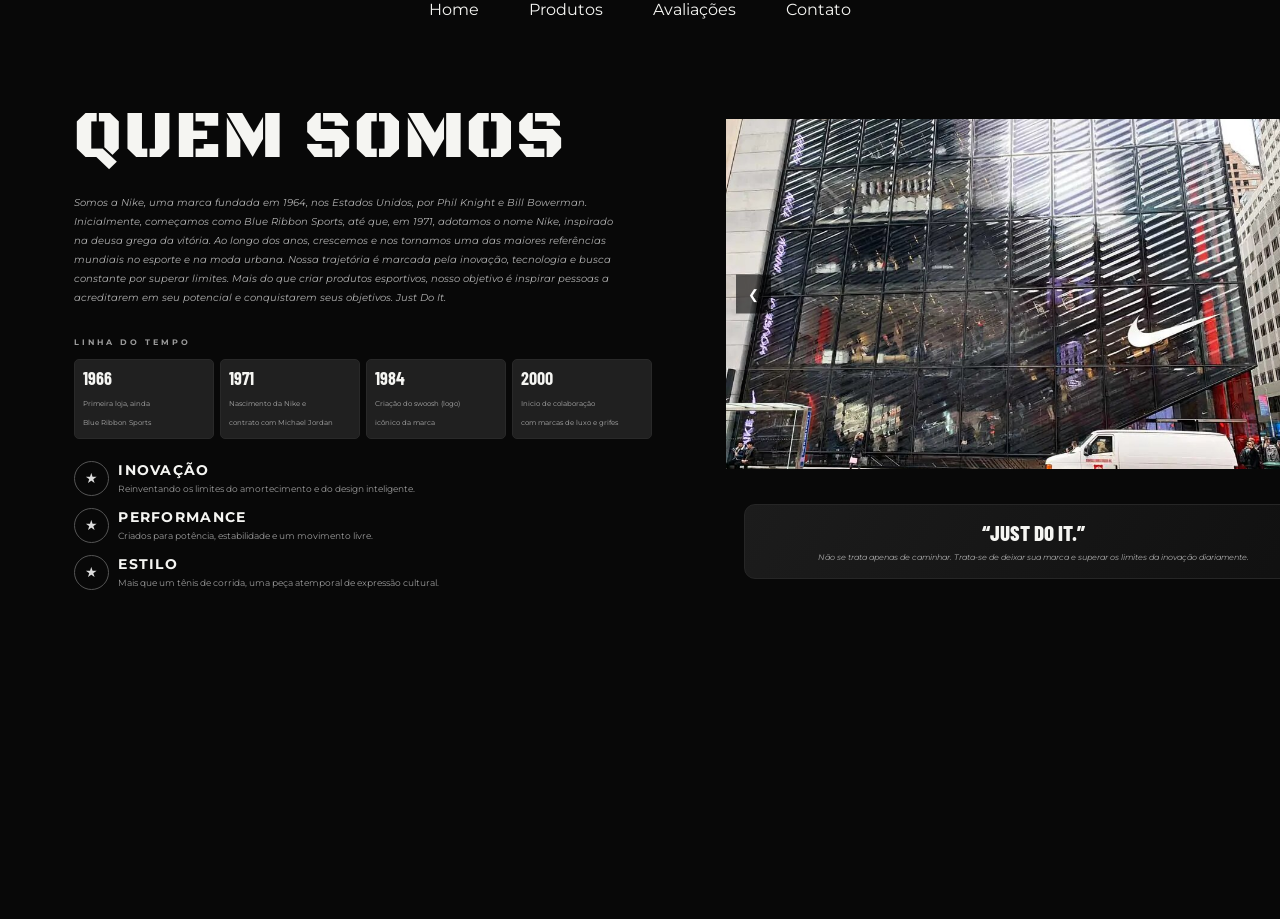
<file: html/sobre.html>
<!DOCTYPE html>
<html lang="pt-BR">

<head>
    <meta charset="UTF-8">
    <meta name="viewport" content="width=device-width, initial-scale=1.0">
    <meta name="description" content="Conheça a história, a inovação e os valores por trás da linha Nike Air Max.">
    <title>Quem somos | Air Max</title>
    <link rel="stylesheet" href="../css/style-sobre.css">
</head>

<body>
    <header class="header">
        <div class="menu">
            <nav class="navbar">
                <a href="../index.html">Home</a>
                <a href="produtos.html">Produtos</a>
                <a href="avaliaçoes.html">Avaliações</a>
                <a href="contato.html">Contato</a>
        </div>
        </nav>
    </header>
    <main class="about-section">
        <div class="content">
            <section class="intro-grid" aria-labelledby="page-title">
                <div class="intro-copy">
                    <h1 id="page-title">QUEM SOMOS</h1>

                    <p class="intro-text">
                        Somos a Nike, uma marca fundada em 1964, nos Estados Unidos, por Phil Knight e Bill Bowerman.
                        Inicialmente,
                        começamos como Blue Ribbon Sports, até que, em 1971, adotamos o nome Nike, inspirado na deusa
                        grega da vitória. Ao longo dos anos, crescemos e nos tornamos uma das maiores
                        referências mundiais no esporte e na moda urbana. Nossa trajetória é marcada pela inovação,
                        tecnologia e busca constante por superar limites. Mais do que criar produtos esportivos, nosso
                        objetivo é inspirar pessoas a acreditarem em seu
                        potencial e conquistarem seus objetivos. Just Do It.
                    </p>

                    <div class="timeline">
                        <h2 class="small-heading">LINHA DO TEMPO</h2>
                        <div class="timeline-items">
                            <article>
                                <strong>1966</strong>
                                <span>Primeira loja, ainda <br>Blue Ribbon Sports</span>
                            </article>
                            <article>
                                <strong>1971</strong>
                                <span>Nascimento da Nike e<br>contrato com Michael Jordan</span>
                            </article>
                            <article>
                                <strong>1984</strong>
                                <span>Criação do swoosh (logo) <br>icônico da marca</span>
                            </article>
                            <article>
                                <strong>2000</strong>
                                <span>Inicio de colaboração<br>com marcas de luxo e grifes</span>
                            </article>
                        </div>
                    </div>

                    <div class="values">
                        <article class="value">
                            <span class="value-icon" aria-hidden="true">★</span>
                            <div>
                                <h2>INOVAÇÃO</h2>
                                <p>Reinventando os limites do amortecimento e do design inteligente.</p>
                            </div>
                        </article>
                        <article class="value">
                            <span class="value-icon" aria-hidden="true">★</span>
                            <div>
                                <h2>PERFORMANCE</h2>
                                <p>Criados para potência, estabilidade e um movimento livre.</p>
                            </div>
                        </article>
                        <article class="value">
                            <span class="value-icon" aria-hidden="true">★</span>
                            <div>
                                <h2>ESTILO</h2>
                                <p>Mais que um tênis de corrida, uma peça atemporal de expressão cultural.</p>
                            </div>
                        </article>
                    </div>
                </div>

                
                <div class="carrossel">
                    <div class="slides">
                        <img src="../img/nikeloja1.jpg" class="slide ativo">
                        <img src="../img/nikeloja2.jpg" class="slide">
                        <img src="../img/nikeloja3.jpg" class="slide">
                    </div>
                    <script src="../js/script-sobre.js"></script>
                    <button class="anterior" onclick="mudarSlide(-1)">❮</button>
                    <button class="proximo" onclick="mudarSlide(1)">❯</button>
                </div>

                <div class="quote-card">
                    <h2>“JUST DO IT.”</h2>
                    <p>Não se trata apenas de caminhar. Trata-se de deixar sua marca e superar os limites da inovação
                        diariamente.</p>
                </div>
        </div>
        </section>
        </div>
    </main>
</body>

</html>
</file>
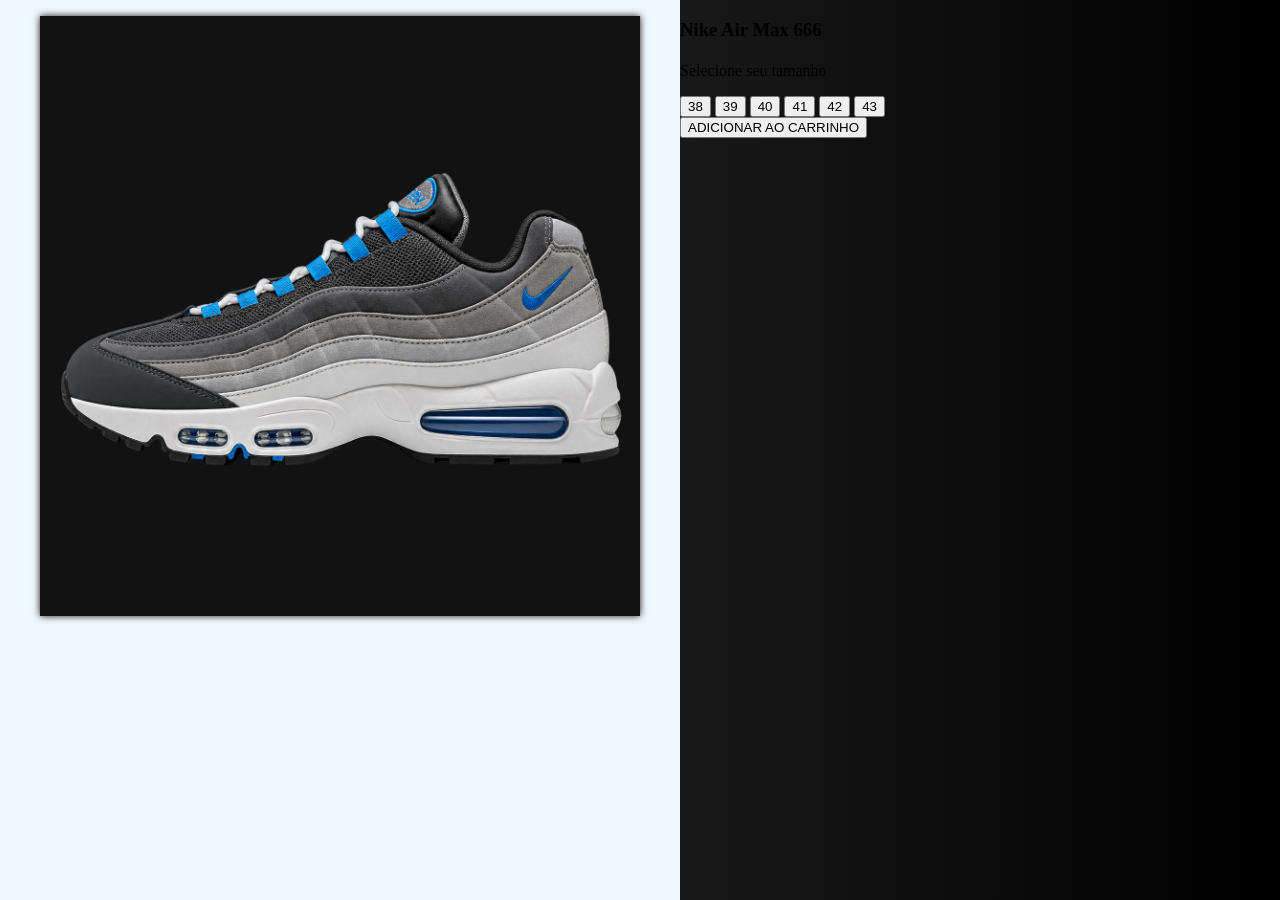
<file: html/produtos-similares/produto1.html>
<!DOCTYPE html>
<html lang="pt-br">

<head>
    <meta charset="UTF-8">
    <meta name="viewport" content="width=device-width, initial-scale=1.0">
    <title>Produtos Similar Nike Air Max 666</title>
    <meta name="description"
        content="Uma pagina dedicada a mostrar produtos similares relacionados ao produto apresentando na pagina principal">
    <meta name="author" content="Dyone Paulo">
    <link rel="stylesheet" href="../../css/produtos-similares.css">
    <link rel="stylesheet" href="https://cdnjs.cloudflare.com/ajax/libs/font-awesome/6.7.2/css/all.min.css">
</head>

<body>
    <div class="conteiner">
        <div class="imagem">
            <figure>
                <img src="../../img/Imagem.png" alt="Tênis Nike Air Max 666 na cor cinza e azul, visto de lado">
            </figure>
        </div>
        <div class="detalhamento-produto">
            <div class="card-titulo">
                <h3>Nike Air Max 666</h3>
            </div>
            <div class="card-detalhes">
                <h4></h4>
            </div>
            <div class="card-compra">

                <p class="titulo-tamanho">Selecione seu tamanho</p>

                <div class="botoes-tamanho">
                    <button class="tamanho">38</button>
                    <button class="tamanho">39</button>
                    <button class="tamanho">40</button>
                    <button class="tamanho">41</button>
                    <button class="tamanho">42</button>
                    <button class="tamanho">43</button>
                </div>

                <button class="btn-comprar">ADICIONAR AO CARRINHO</button>

            </div>
        </div>
    </div>
</body>

</html>
</file>
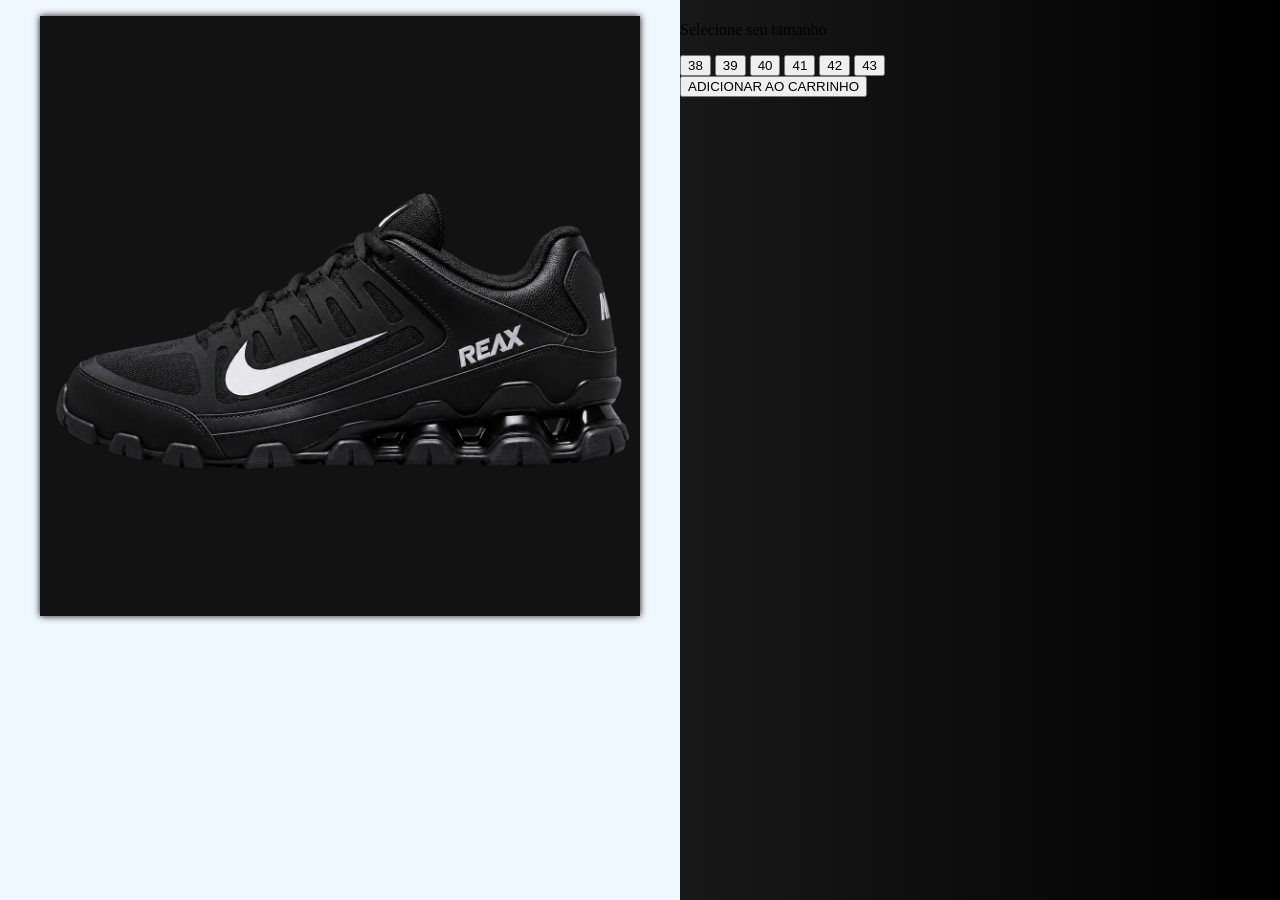
<file: html/produtos-similares/produto2.html>
<!DOCTYPE html>
<html lang="pt-br">

<head>
    <meta charset="UTF-8">
    <meta name="viewport" content="width=device-width, initial-scale=1.0">
    <title>Produtos Similar Nike Pegue o Gato vá</title>
    <meta name="description"
        content="Uma pagina dedicada a mostrar produtos similares relacionados ao produto apresentando na pagina principal">
    <meta name="author" content="Dyone Paulo">
    <link rel="stylesheet" href="../../css/produtos-similares.css">
    <link rel="stylesheet" href="https://cdnjs.cloudflare.com/ajax/libs/font-awesome/6.7.2/css/all.min.css">
</head>


<body>
    <div class="conteiner">
        <div class="imagem">
            <figure>
                <img src="../../img/imagem2.png" alt="Tênis Nike Pegue o Gato vá, preto com detalhes brancos, visto de lado">
            </figure>
        </div>
        <div class="detalhamento-produto">
            <div class="card-titulo"></div>
            <div class="card-detalhes">
                <h4></h4>
            </div>
            <div class="card-compra">

                <p class="titulo-tamanho">Selecione seu tamanho</p>

                <div class="botoes-tamanho">
                    <button class="tamanho">38</button>
                    <button class="tamanho">39</button>
                    <button class="tamanho">40</button>
                    <button class="tamanho">41</button>
                    <button class="tamanho">42</button>
                    <button class="tamanho">43</button>
                </div>

                <button class="btn-comprar">ADICIONAR AO CARRINHO</button>

            </div>
        </div>
    </div>
</body>

</html>
</file>
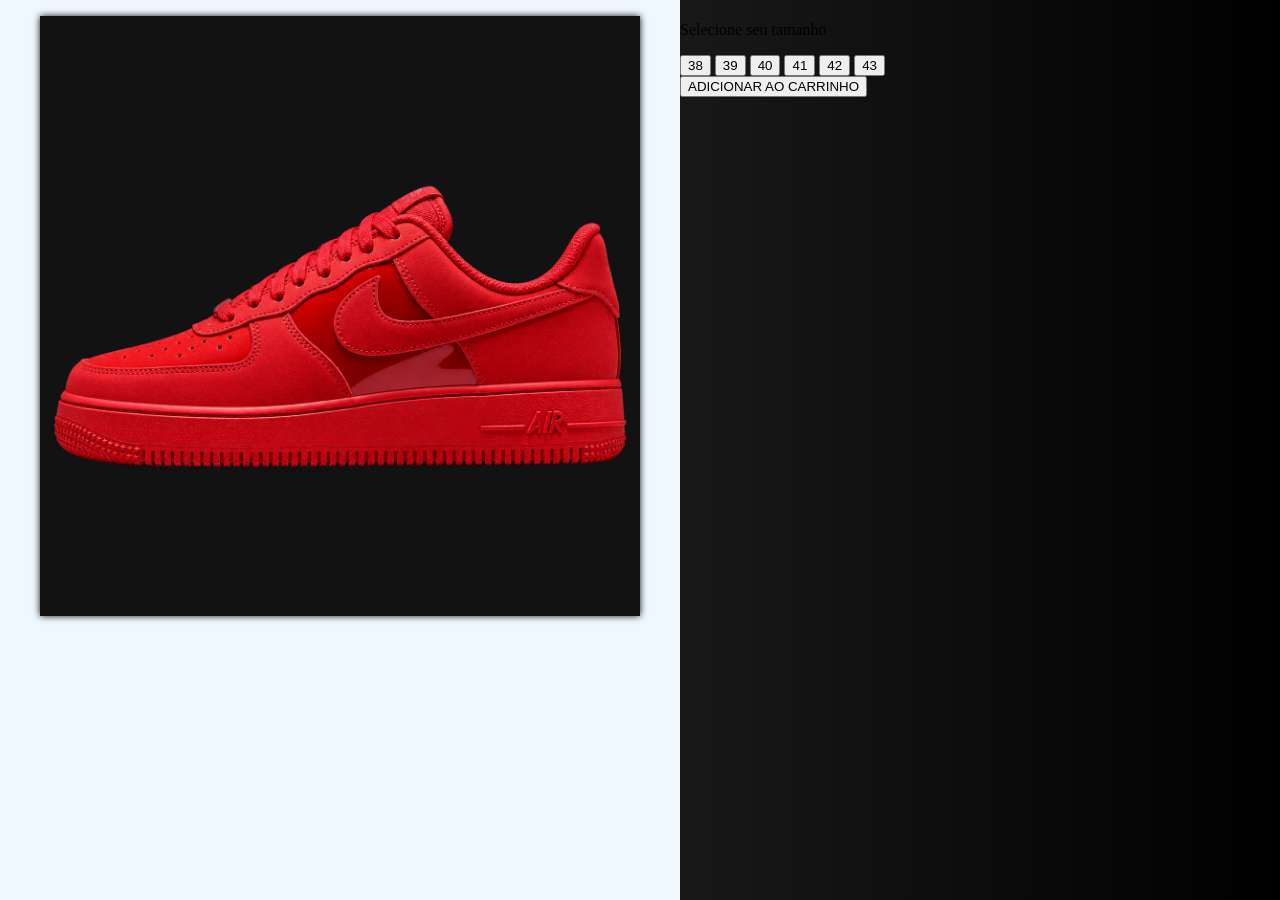
<file: html/produtos-similares/produto3.html>
<!DOCTYPE html>
<html lang="pt-br">

<head>
    <meta charset="UTF-8">
    <meta name="viewport" content="width=device-width, initial-scale=1.0">
    <title>Produtos Similar Nike Air Force 67 Low
</title>
    <meta name="description"
        content="Uma pagina dedicada a mostrar produtos similares relacionados ao produto apresentando na pagina principal">
    <meta name="author" content="Dyone Paulo">
    <link rel="stylesheet" href="../../css/produtos-similares.css">
    <link rel="stylesheet" href="https://cdnjs.cloudflare.com/ajax/libs/font-awesome/6.7.2/css/all.min.css">
</head>


<body>
    <div class="conteiner">
        <div class="imagem">
            <figure>
                <img src="../../img/imagem3.png" alt="Tênis Nike Air Force 67 Low totalmente vermelho, visto de lado">
            </figure>
        </div>
        <div class="detalhamento-produto">
            <div class="card-titulo"></div>
            <div class="card-detalhes">
                <h4></h4>
            </div>
            <div class="card-compra">

                <p class="titulo-tamanho">Selecione seu tamanho</p>

                <div class="botoes-tamanho">
                    <button class="tamanho">38</button>
                    <button class="tamanho">39</button>
                    <button class="tamanho">40</button>
                    <button class="tamanho">41</button>
                    <button class="tamanho">42</button>
                    <button class="tamanho">43</button>
                </div>

                <button class="btn-comprar">ADICIONAR AO CARRINHO</button>

            </div>
        </div>
    </div>
</body>

</html>
</file>
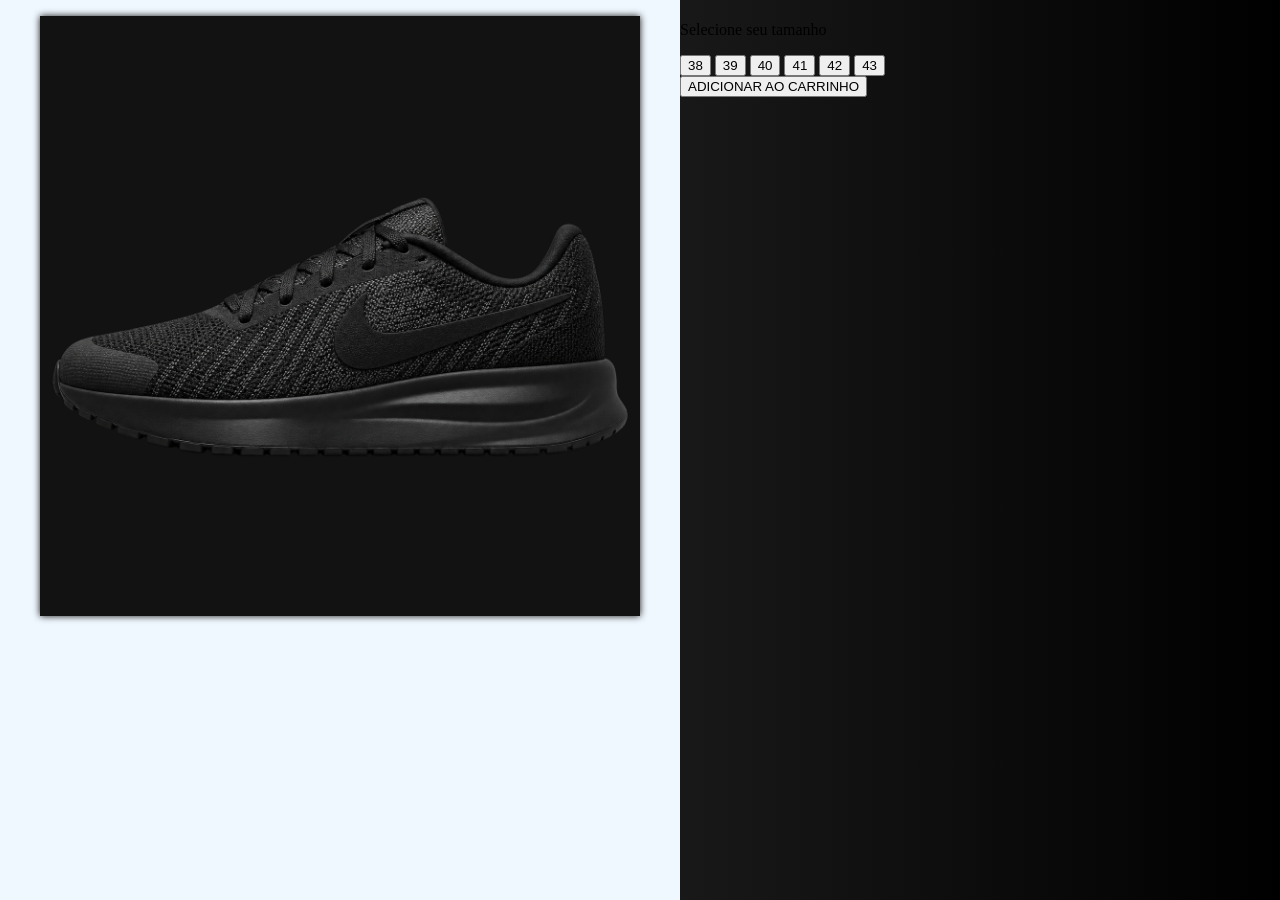
<file: html/produtos-similares/produto4.html>
<!DOCTYPE html>
<html lang="pt-br">

<head>
    <meta charset="UTF-8">
    <meta name="viewport" content="width=device-width, initial-scale=1.0">
    <title>Produtos Similar Nike Run Sapatênis</title>
    <meta name="description"
        content="Uma pagina dedicada a mostrar produtos similares relacionados ao produto apresentando na pagina principal">
    <meta name="author" content="Dyone Paulo">
    <link rel="stylesheet" href="../../css/produtos-similares.css">
    <link rel="stylesheet" href="https://cdnjs.cloudflare.com/ajax/libs/font-awesome/6.7.2/css/all.min.css">
</head>


<body>
    <div class="conteiner">
        <div class="imagem">
            <figure>
                <img src="../../img/imagem4.png" alt="Tênis Nike Run Sapatênis preto com cabedal em tecido texturizado, visto de lado">
            </figure>
        </div>
        <div class="detalhamento-produto">
            <div class="card-titulo"></div>
            <div class="card-detalhes">
                <h4></h4>
            </div>
            <div class="card-compra">

                <p class="titulo-tamanho">Selecione seu tamanho</p>

                <div class="botoes-tamanho">
                    <button class="tamanho">38</button>
                    <button class="tamanho">39</button>
                    <button class="tamanho">40</button>
                    <button class="tamanho">41</button>
                    <button class="tamanho">42</button>
                    <button class="tamanho">43</button>
                </div>

                <button class="btn-comprar">ADICIONAR AO CARRINHO</button>

            </div>
        </div>
    </div>
</body>

</html>
</file>
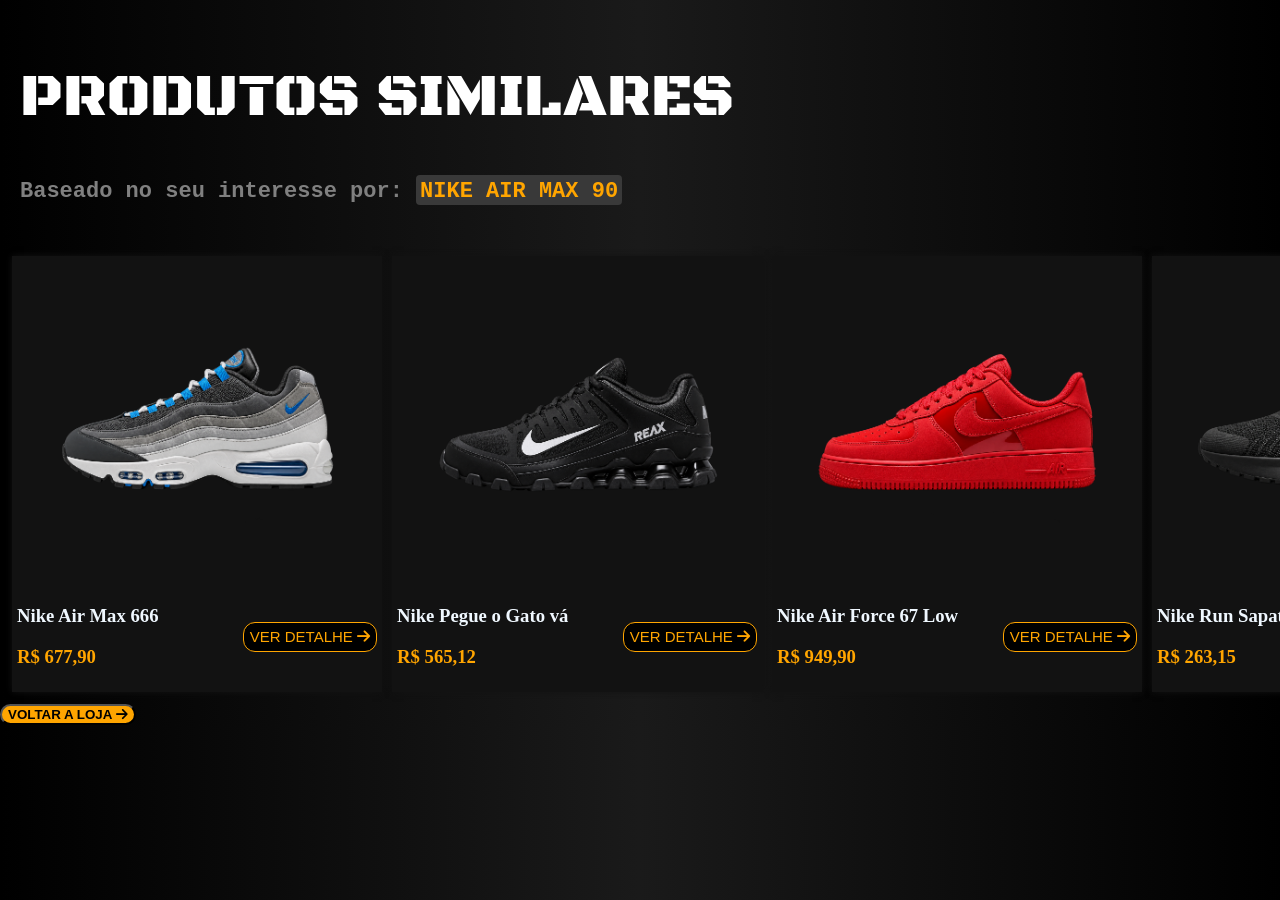
<file: html/produtos-similares/produtos-similares-home.html>
<!DOCTYPE html>
<html lang="pt-br">

<head>
    <meta charset="UTF-8">
    <meta name="viewport" content="width=device-width, initial-scale=1.0">
    <title>Produtos Similares</title>
    <meta name="description"
        content="Uma pagina dedicada a mostrar produtos similares relacionados ao produto apresentando na pagina principal">
    <meta name="author" content="Dyone Paulo">
    <link rel="stylesheet" href="../../css/produtos-similares.css">
    <link rel="stylesheet" href="https://cdnjs.cloudflare.com/ajax/libs/font-awesome/6.7.2/css/all.min.css">
</head>

<body>
    <div class="titulo text-white">
        <h1>PRODUTOS SIMILARES</h1>
        <h2>Baseado no seu interesse por: <span class="destaque-subtitulo ">NIKE AIR MAX 90</span>
        </h2>
    </div>
    <div class="carrossel">
        <div class="grupo">
            <div class="produto">
                <figure>
                    <img src="../../img/Imagem.png" alt="">
                </figure>
                <div class="rodape-produto">
                    <div class="info-produto">
                        <h3>Nike Air Max 666</h3>
                        <h3 class="preco">R$ 677,90</h3>
                    </div>
                    <button onclick="window.location.href='produto1.html'" class="botao">VER DETALHE <i class="fa-solid fa-arrow-right"></i></button>
                </div>
            </div>
            <div class="produto">
                <figure>
                    <img src="../../img/imagem2.png" alt="">
                </figure>
                <div class="rodape-produto">
                    <div class="info-produto">
                        <h3>Nike Pegue o Gato vá</h3>
                        <h3 class="preco">R$ 565,12</h3>
                    </div>
                    <button onclick="window.location.href='produto2.html'" class="botao">VER DETALHE <i class="fa-solid fa-arrow-right"></i></button>
                </div>

            </div>
            <div class="produto">
                <figure>
                    <img src="../../img/imagem3.png" alt="">
                </figure>
                <div class="rodape-produto">
                    <div class="info-produto">
                        <h3>Nike Air Force 67 Low</h3>
                        <h3 class="preco">R$ 949,90</h3>
                    </div>
                    <button onclick="window.location.href='produto3.html'" class="botao">VER DETALHE <i class="fa-solid fa-arrow-right"></i></button>
                </div>
            </div>
            <div class="produto">
                <figure>
                    <img src="../../img/imagem4.png" alt="">
                </figure>
                <div class="rodape-produto">
                    <div class="info-produto">
                        <h3>Nike Run Sapatênis</h3>
                        <h3 class="preco">R$ 263,15</h3>
                    </div>
                    <button onclick="window.location.href='produto4.html'" class="botao">VER DETALHE <i class="fa-solid fa-arrow-right"></i></button>
                </div>
            </div>
        </div>
        <script src="../../js/produtos-similares.js"></script>
    </div>
    <button class="botao-voltar">VOLTAR A LOJA <i class="fa-solid fa-arrow-right"></i></button>
</body>

</html>
</file>
<file: css/style-sobre.css>
/*Feito por renan*/

@import url('https://fonts.googleapis.com/css2?family=Black+Ops+One&family=Barlow+Condensed:wght@400;500;600;700;800;900&family=Montserrat:wght@300;400;500;600;700;800&display=swap');

:root {
    --black: #080808;
    --panel: #151515;
    --panel-light: #202020;
    --white: #f5f5f2;
    --muted: #a5a5a5;
    --line: #303030;
    --accent: #c7c7c7;
}


.navbar {
    display: flex;
    justify-content: center;
    gap: 50px;
}

.menu {
    display: flex;
    justify-content: center;
    align-items: center;
    gap: 150px;
}

* {
    box-sizing: border-box;
}

html {
    scroll-behavior: smooth;
}

body {
    margin: 0;
    background: var(--black);
    color: var(--white);
    font-family: 'Montserrat', Arial, sans-serif;
}

a {
    color: inherit;
    text-decoration: none;
}

.topbar {
    min-height: 76px;
    padding: 0 6.5%;
    display: flex;
    align-items: center;
    justify-content: space-between;
    gap: 30px;
    background: #101010;
    border-bottom: 1px solid #292929;
}

.brand {
    width: 52px;
    height: 48px;
    display: flex;
    align-items: center;
    overflow: hidden;
}

.brand img {
    width: 100%;
    height: 100%;
    object-fit: contain;
}

.navigation {
    display: flex;
    align-items: center;
    gap: clamp(18px, 3vw, 42px);
}

.navigation a,
.back-link {
    color: #b8b8b8;
    font-size: 10px;
    font-weight: 700;
    letter-spacing: 1.7px;
    text-transform: uppercase;
    transition: color .2s ease;
}

.navigation a:hover,
.navigation a.active,
.back-link:hover {
    color: white;
}

.navigation a.active {
    position: relative;
}

.navigation a.active::after {
    content: '';
    position: absolute;
    left: 0;
    right: 0;
    bottom: -10px;
    height: 2px;
    background: white;
}

.back-link span {
    margin-left: 8px;
    font-size: 15px;
}

.about-section {
    position: relative;
    overflow: hidden;
}

.side-ticker {
    position: absolute;
    left: 0;
    top: 0;
    bottom: 0;
    width: 48px;
    overflow: hidden;
    background: #222;
    border-right: 1px solid #333;
    writing-mode: vertical-rl;
    transform: rotate(180deg);
    display: flex;
    justify-content: space-around;
    align-items: center;
    color: #a8a8a8;
    font-family: 'Barlow Condensed', sans-serif;
    font-size: 11px;
    font-weight: 700;
    letter-spacing: 7px;
}

.side-ticker span {
    white-space: nowrap;
}

.content {
    max-width: 1320px;
    margin: 0 auto;
    padding: 76px 7.5% 28px 10%;
}

.intro-grid {
    display: grid;
    grid-template-columns: 1.08fr .92fr;
    gap: 7%;
    align-items: center;
}

.eyebrow,
.small-heading {
    margin: 0 0 20px;
    color: #9b9b9b;
    font-size: 9px;
    font-weight: 700;
    letter-spacing: 3px;
    text-transform: uppercase;
}

h1,
.product-story h2,
.closing-heading h2 {
    font-family: 'Black Ops One', 'Barlow Condensed', Impact, sans-serif;
    font-weight: 400;
    letter-spacing: 2px;
}

h1 {
    margin: 0 0 26px;
    font-size: clamp(58px, 7.5vw, 108px);
    line-height: .88;
}

.intro-copy h1 {
    font-size: clamp(40px, 5.2vw, 72px);
}

h1 span {
    color: transparent;
    -webkit-text-stroke: 1px #f5f5f2;
}

.intro-text {
    max-width: 550px;
    color: #b2b2b2;
    font-size: 11px;
    line-height: 2;
    font-style: italic;
}

.timeline {
    margin-top: 35px;
}

.small-heading {
    margin-bottom: 12px;
    font-size: 8px;
}

.timeline-items {
    display: grid;
    grid-template-columns: repeat(4, 1fr);
    gap: 7px;
}

.timeline-items article {
    min-height: 58px;
    padding: 10px 9px;
    background: #202020;
    border: 1px solid #292929;
    border-radius: 5px;
}

.timeline-items strong {
    display: block;
    margin-bottom: 4px;
    font-family: 'Barlow Condensed', sans-serif;
    font-size: 19px;
    line-height: 1;
}

.timeline-items span {
    color: #aaa;
    font-size: 7px;
}

.values {
    display: grid;
    gap: 15px;
    margin-top: 26px;
}

.value {
    display: flex;
    align-items: center;
    gap: 12px;
}

.value-icon {
    width: 27px;
    height: 27px;
    flex: 0 0 27px;
    display: grid;
    place-items: center;
    border: 1px solid #555;
    border-radius: 50%;
    color: #ddd;
    font-size: 13px;
}

.value h2 {
    margin: 0 0 3px;
    font-size: 8px;
    letter-spacing: 1.3px;
}

.value p {
    margin: 0;
    color: #999;
    font-size: 8px;
    line-height: 1.6;
}

.carrossel {
    width: 600px;
    height: 350px;
    position: relative;
    top: -55px;
    overflow: hidden;
    margin: auto;
}

.slides {
    width: 100%;
    height: 100%;
}

.slide {
    width: 100%;
    height: 100%;
    object-fit: cover;
    display: none;
}

.slide.ativo {
    display: block;
}

.carrossel button {
    position: absolute;
    top: 50%;
    transform: translateY(-50%);
    background: rgba(0, 0, 0, 0.6);
    color: white;
    border: none;
    padding: 12px;
    cursor: pointer;
}

.anterior {
    left: 10px;
}

.proximo {
    right: 10px;
}
.quote-card {
    position: relative;
    left: 670px;
    top: -135px;
    margin-top: 14px;
    padding: 23px 25px 20px;
    text-align: center;
    background: linear-gradient(120deg, #1c1c1c, #101010);
    border: 1px solid #262626;
    border-radius: 12px;
}

.quote-mark {
    position: absolute;
    top: 1px;
    left: 17px;
    margin: 0;
    color: #777;
    font-family: Georgia, serif;
    font-size: 40px;
}

.quote-card h2 {
    margin: 0 0 8px;
    font-family: 'Barlow Condensed', sans-serif;
    font-size: 22px;
    font-weight: 800;
}

.quote-card p:last-child {
    margin: 0;
    color: #aaa;
    font-size: 9px;
    line-height: 1.7;
    font-style: italic;
}

.more-button,
.outline-button {
    width: fit-content;
    display: flex;
    align-items: center;
    gap: 15px;
    margin: 17px auto 0;
    padding: 10px 17px;
    border: 1px solid #777;
    border-radius: 30px;
    color: #eee;
    font-size: 8px;
    font-weight: 700;
    letter-spacing: 1.2px;
    transition: background .2s, color .2s;
}

.more-button:hover,
.outline-button:hover {
    background: white;
    color: #111;
}

.product-story {
    display: grid;
    grid-template-columns: .9fr 1.1fr;
    gap: 8%;
    align-items: center;
    margin-top: 125px;
    padding-top: 30px;
}

.product-story h2 {
    margin: 0;
    font-size: clamp(58px, 8vw, 105px);
    line-height: .9;
}

.product-story h2 span {
    color: transparent;
    -webkit-text-stroke: 1px white;
}

.product-story h3 {
    margin: 8px 0 0;
    font-size: 17px;
    font-weight: 500;
    letter-spacing: 3px;
}

.price {
    margin: 45px 0 25px;
    font-family: 'Barlow Condensed', sans-serif;
    font-size: 27px;
}

.product-description {
    max-width: 470px;
    color: #aaa;
    font-size: 10px;
    line-height: 2;
    font-style: italic;
}

.outline-button {
    margin: 24px 0 0;
}

.product-image {
    min-height: 330px;
    position: relative;
    display: grid;
    place-items: center;
    background: radial-gradient(ellipse at center, #222 0%, #0a0a0a 68%);
    border-radius: 18px;
}

.product-image img {
    width: 100%;
    max-height: 360px;
    object-fit: contain;
    filter: drop-shadow(0 20px 25px #000);
}

.product-image span {
    position: absolute;
    right: 16px;
    bottom: 14px;
    color: #777;
    font-size: 8px;
    letter-spacing: 2px;
}

.closing-section {
    margin-top: 125px;
    display: grid;
    grid-template-columns: .7fr 1.3fr;
    gap: 7%;
    align-items: start;
}

.closing-heading {
    position: sticky;
    top: 30px;
    padding-top: 35px;
}

.closing-heading h2 {
    margin: 0;
    font-size: clamp(45px, 6vw, 76px);
    line-height: .95;
}

.closing-heading h2 span {
    color: transparent;
    -webkit-text-stroke: 1px white;
}

.closing-images {
    display: grid;
    gap: 17px;
}

.closing-images figure {
    position: relative;
    margin: 0;
    overflow: hidden;
    background: #151515;
    border-radius: 18px;
}

.closing-images img {
    display: block;
    width: 100%;
    height: 230px;
    object-fit: contain;
}

.closing-images .wide-image img {
    background: radial-gradient(ellipse, #333, #080808 70%);
}

.closing-images .small-image img {
    height: 190px;
    background: radial-gradient(ellipse, #252525, #080808 70%);
}

.closing-images figcaption {
    padding: 12px 16px;
    color: #aaa;
    font-size: 8px;
    font-weight: 700;
    letter-spacing: 2px;
}

.page-footer {
    display: flex;
    justify-content: space-between;
    align-items: center;
    gap: 20px;
    margin-top: 100px;
    padding: 22px 0;
    border-top: 1px solid #333;
    color: #888;
    font-size: 8px;
    font-weight: 700;
    letter-spacing: 2px;
}

.page-footer span:first-child {
    color: white;
    font-size: 11px;
}

.page-footer a {
    color: #ddd;
}

@media (max-width: 800px) {
    .topbar {
        padding: 0 22px;
        min-height: 68px;
    }

    .navigation {
        gap: 14px;
    }

    .navigation a {
        font-size: 8px;
        letter-spacing: .8px;
    }

    .back-link {
        display: none;
    }

    .content {
        padding: 55px 6% 25px 11%;
    }

    .intro-grid {
        grid-template-columns: 1fr;
        gap: 40px;
    }

    .intro-visual {
        padding-top: 0;
    }

    .visual-frame {
        height: 280px;
    }

    .product-story {
        margin-top: 85px;
        grid-template-columns: 1fr;
        gap: 25px;
    }

    .product-image {
        min-height: 260px;
    }

    .closing-section {
        margin-top: 85px;
        grid-template-columns: 1fr;
        gap: 25px;
    }

    .closing-heading {
        position: static;
        padding-top: 0;
    }

    .page-footer {
        margin-top: 65px;
        flex-wrap: wrap;
    }
}

@media (max-width: 520px) {
    .topbar {
        padding: 0 15px;
    }

    .brand {
        width: 38px;
        height: 40px;
    }

    .navigation {
        gap: 10px;
    }

    .navigation a {
        font-size: 7px;
        letter-spacing: .2px;
    }

    .side-ticker {
        width: 28px;
        font-size: 8px;
        letter-spacing: 4px;
    }

    .content {
        padding: 43px 18px 20px 42px;
    }

    .eyebrow {
        font-size: 8px;
        letter-spacing: 2px;
    }

    h1 {
        font-size: clamp(53px, 16vw, 78px);
    }

    .intro-copy h1 {
        font-size: clamp(46px, 12vw, 62px);
    }

    .intro-text {
        font-size: 10px;
    }

    .timeline-items {
    display: grid;
    grid-template-columns: repeat(2, 1fr);
    gap: 10px;
    }

    .timeline-items article {
    display: flex;
    flex-direction: column;
    gap: 2px;
    margin: 0;
    }

    .timeline-items article span {
    line-height: 0.9 !important;
    display: block;
    margin: 0;
    padding: 0;
    }

    .visual-frame {
        height: 225px;
    }

    .quote-card {
        padding: 20px 15px 17px;
    }

    .product-story {
        margin-top: 75px;
    }

    .product-story h2 {
        font-size: 62px;
    }

    .product-story h3 {
        font-size: 13px;
    }

    .price {
        margin: 30px 0 18px;
    }

    .product-image {
        min-height: 210px;
    }

    .closing-images img {
        height: 180px;
    }

    .closing-images .small-image img {
        height: 155px;
    }

    .page-footer {
        gap: 12px;
        font-size: 7px;
    }

    .page-footer span:nth-child(2) {
        display: none;
    }
}


/* Layout da página "Quem somos" */
.about-section {
    min-height: 100vh;
    background: #080808;
}

.content {
    width: 100%;
    max-width: 1320px;
    margin: 0 auto;
    padding: 78px 4.8% 42px 5.8%;
}

.intro-grid {
    grid-template-columns: minmax(0, 1.08fr) minmax(0, .92fr);
    gap: 6.5%;
    align-items: center;
}

.intro-copy {
    min-width: 0;
}

h1 {
    white-space: nowrap;
    margin-bottom: 25px;
    font-size: clamp(48px, 7.5vw, 108px);
    letter-spacing: 2px;
}

.intro-text {
    max-width: 550px;
    margin: 0;
    font-size: 10px;
    line-height: 1.9;
}

.timeline {
    margin-top: 30px;
}

.timeline-items {
    grid-template-columns: repeat(4, minmax(0, 1fr));
    gap: 6px;
    line-height: 1.2;
}

.timeline-items article {
    min-width: 0;
    min-height: 54px;
    padding: 9px 8px;
}

.timeline-items strong {
    font-size: 18px;
}

.timeline-items span {
    font-size: 7px;
}

.values {
    gap: 12px;
    margin-top: 22px;
}

.value {
    gap: 9px;
}

.value-icon {
    width: 35px;
    height: 35px;
    flex-basis: 35px;
    font-size: 14px;
}

.value h2 {
    font-size: 14px;
}

.value p {
    font-size: 9px;
    line-height: 1.5;
}

.intro-visual {
    min-width: 0;
    padding-top: 25px;
}

.visual-frame {
    height: clamp(160px, 22vw, 300px);
    border-radius: 13px;
    background: #050505;
}

.visual-frame img {
    width: 100%;
    height: 100%;
    object-fit: cover;
    opacity: .78;
    filter: brightness(.72) contrast(1.15);
}

.quote-card {
    margin-top: 12px;
    padding: 15px 18px 14px;
    border-radius: 11px;
}

.quote-card h2 {
    margin-bottom: 6px;
    font-size: 21px;
}

.quote-card p:last-child {
    font-size: 8px;
}

.more-button {
    margin-top: 12px;
    padding: 8px 16px;
    font-size: 8px;
}

@media (min-width: 1100px) {
    .content {
        padding-top: 90px;
    }
}

@media (max-width: 800px) {
    .content {
        padding: 55px 6% 35px;
    }

    .intro-grid {
        grid-template-columns: 1fr;
        gap: 32px;
    }

    h1 {
        white-space: normal;
        font-size: clamp(52px, 11vw, 82px);
    }

    .intro-visual {
        padding-top: 0;
    }

    .visual-frame {
        height: 280px;
    }
}

@media (max-width: 520px) {
    .content {
        padding: 42px 20px 28px;
    }

    h1 {
        font-size: clamp(43px, 12.5vw, 66px);
        letter-spacing: 1px;
    }

    .intro-text {
        font-size: 10px;
    }

    .timeline-items {
        grid-template-columns: repeat(2, minmax(0, 1fr));
    }

    .visual-frame {
        height: 225px;
    }

    .quote-card {
        padding: 18px 14px 16px;
    }
}
</file>
<file: css/produtos-similares.css>
@import url('https://fonts.googleapis.com/css2?family=Black+Ops+One&display=swap');

* {
  box-sizing: border-box;
}

body {
  background: linear-gradient(90deg, black, rgb(26, 26, 26), black);
  margin: auto;
  padding: 0;
}

.titulo h1 {
  font-family: "Black Ops One", system-ui;
  font-weight: 400;
}

.titulo h2 {
  font-family: 'Courier New', Courier, monospace;
  font-size: 22px;
  color: gray;
}

.titulo {
  padding: 20px;
  font-size: 30px;
}

.text-white {
  color: white;
}

.destaque-subtitulo {
  background-color: rgb(57, 57, 57);
  color: orange;
  padding: 4px 4px 1px 4px;
  border-radius: 4px;
  display: inline-flex;
  justify-content: center;
}

.carrossel {
  display: flex;
  overflow: hidden;
  /*esconde a parte que n couber na tela */
  gap: 10px;
  overflow-x: auto;
  scrollbar-width: none;
  padding: 12px;
}

.grupo {
  display: flex;
  gap: 10px;
}


.carrossel img {
  height: auto;
  flex-shrink: 0;
  /*impede que os produtos diminuam de tamanho para caber no espaço disponivel*/
  width: 290px;
}

.botao {
  margin: auto;
  background-color: black;
  color: orange;
  border: 1px solid orange;
  border-radius: 12px;
  font-size: 15px;
  height: 30px;
  text-align: center;
  justify-content: center;
  margin-right: 0;
}

.produto {
  background: rgb(18, 18, 18);
  box-shadow: rgb(18, 18, 18) 0px 0px 7px;
  color: aliceblue;
}

.rodape-produto {
  padding: 5px;
  display: inline-flex;
  justify-content: space-around;
  width: 100%;
}

.preco {
  color: orange;
}

.botao-voltar {
  background-color: orange;
  border-radius: 12px;
  font-weight: bold;
}

.conteiner {
  display: grid;
  grid-template-columns: repeat(2, 1fr);
  min-height: 100vh;
}

.imagem {
background-color: aliceblue;
min-height: 100vh;
}
.imagem img {
  
  object-fit: cover;
  width: 600px;
  height: auto;
  background: rgb(18, 18, 18);
  box-shadow: rgb(18, 18, 18) 0px 0px 7px;
}
</file>
